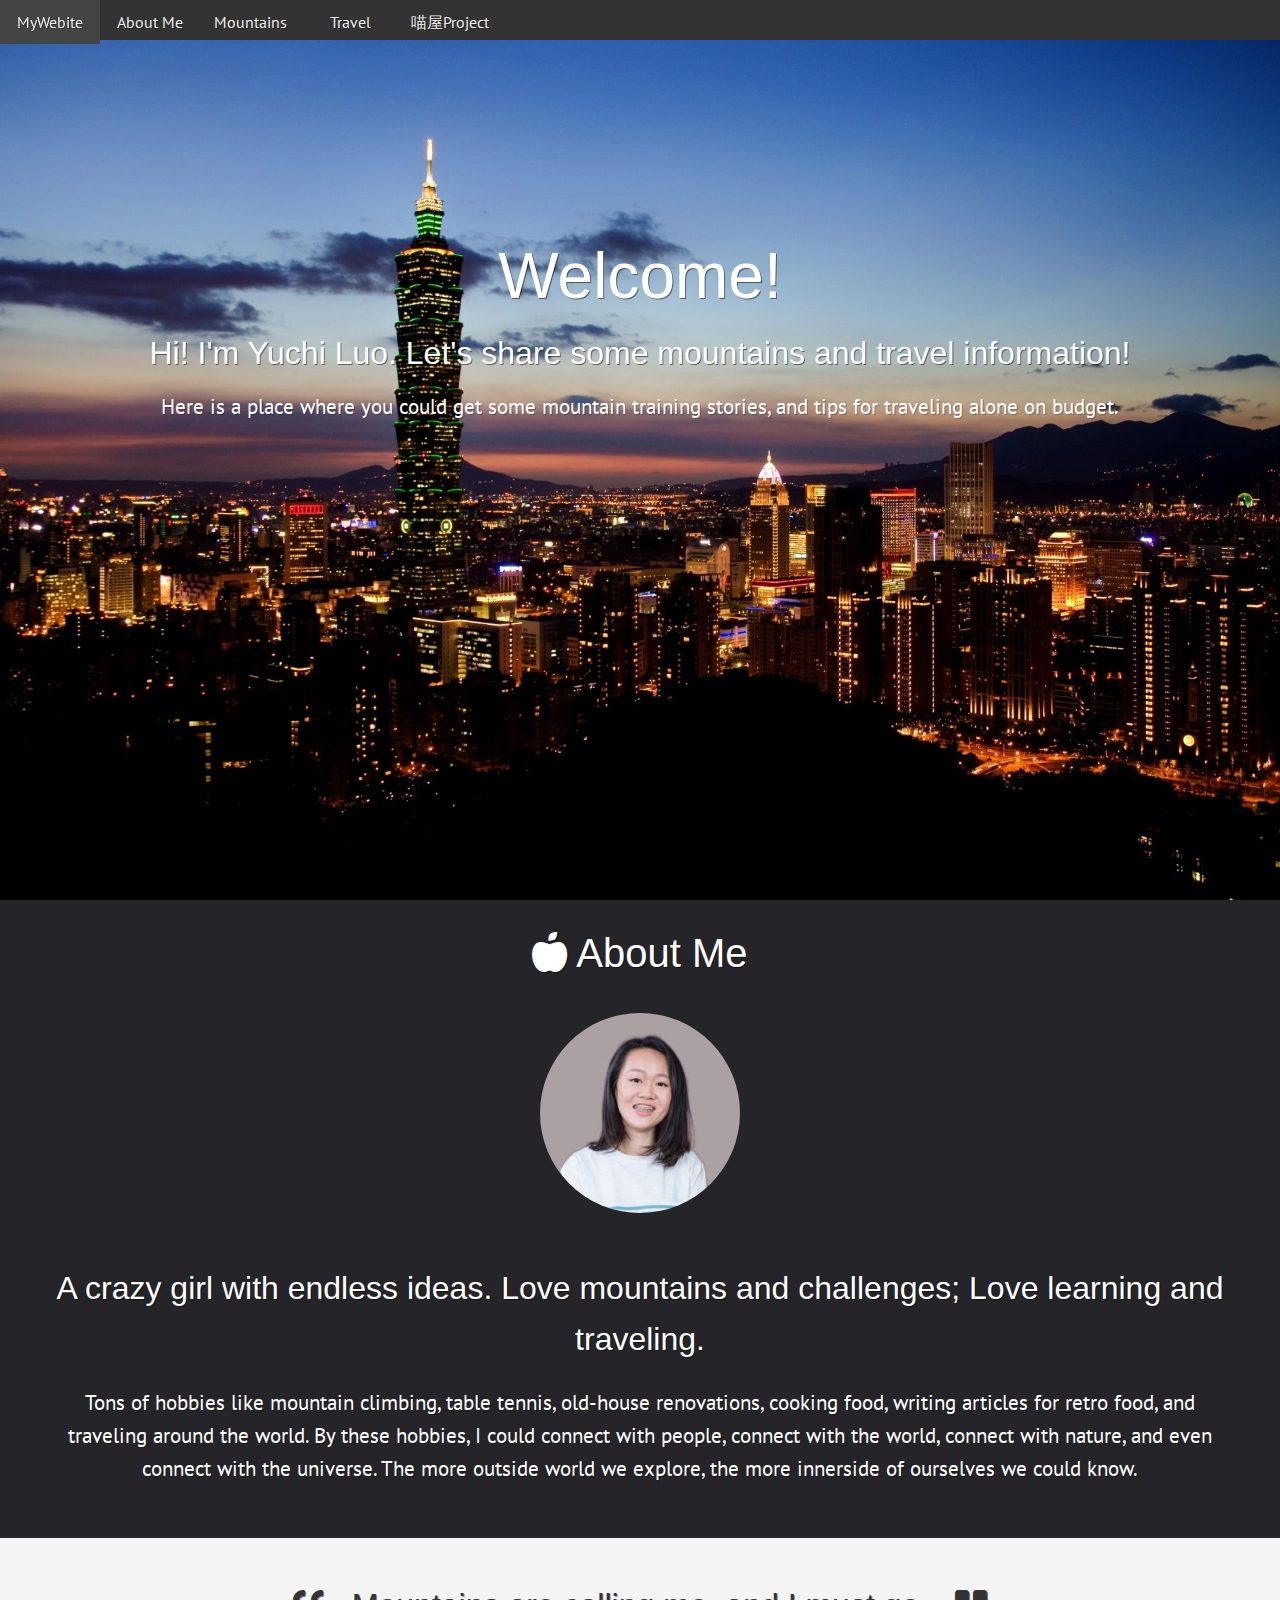
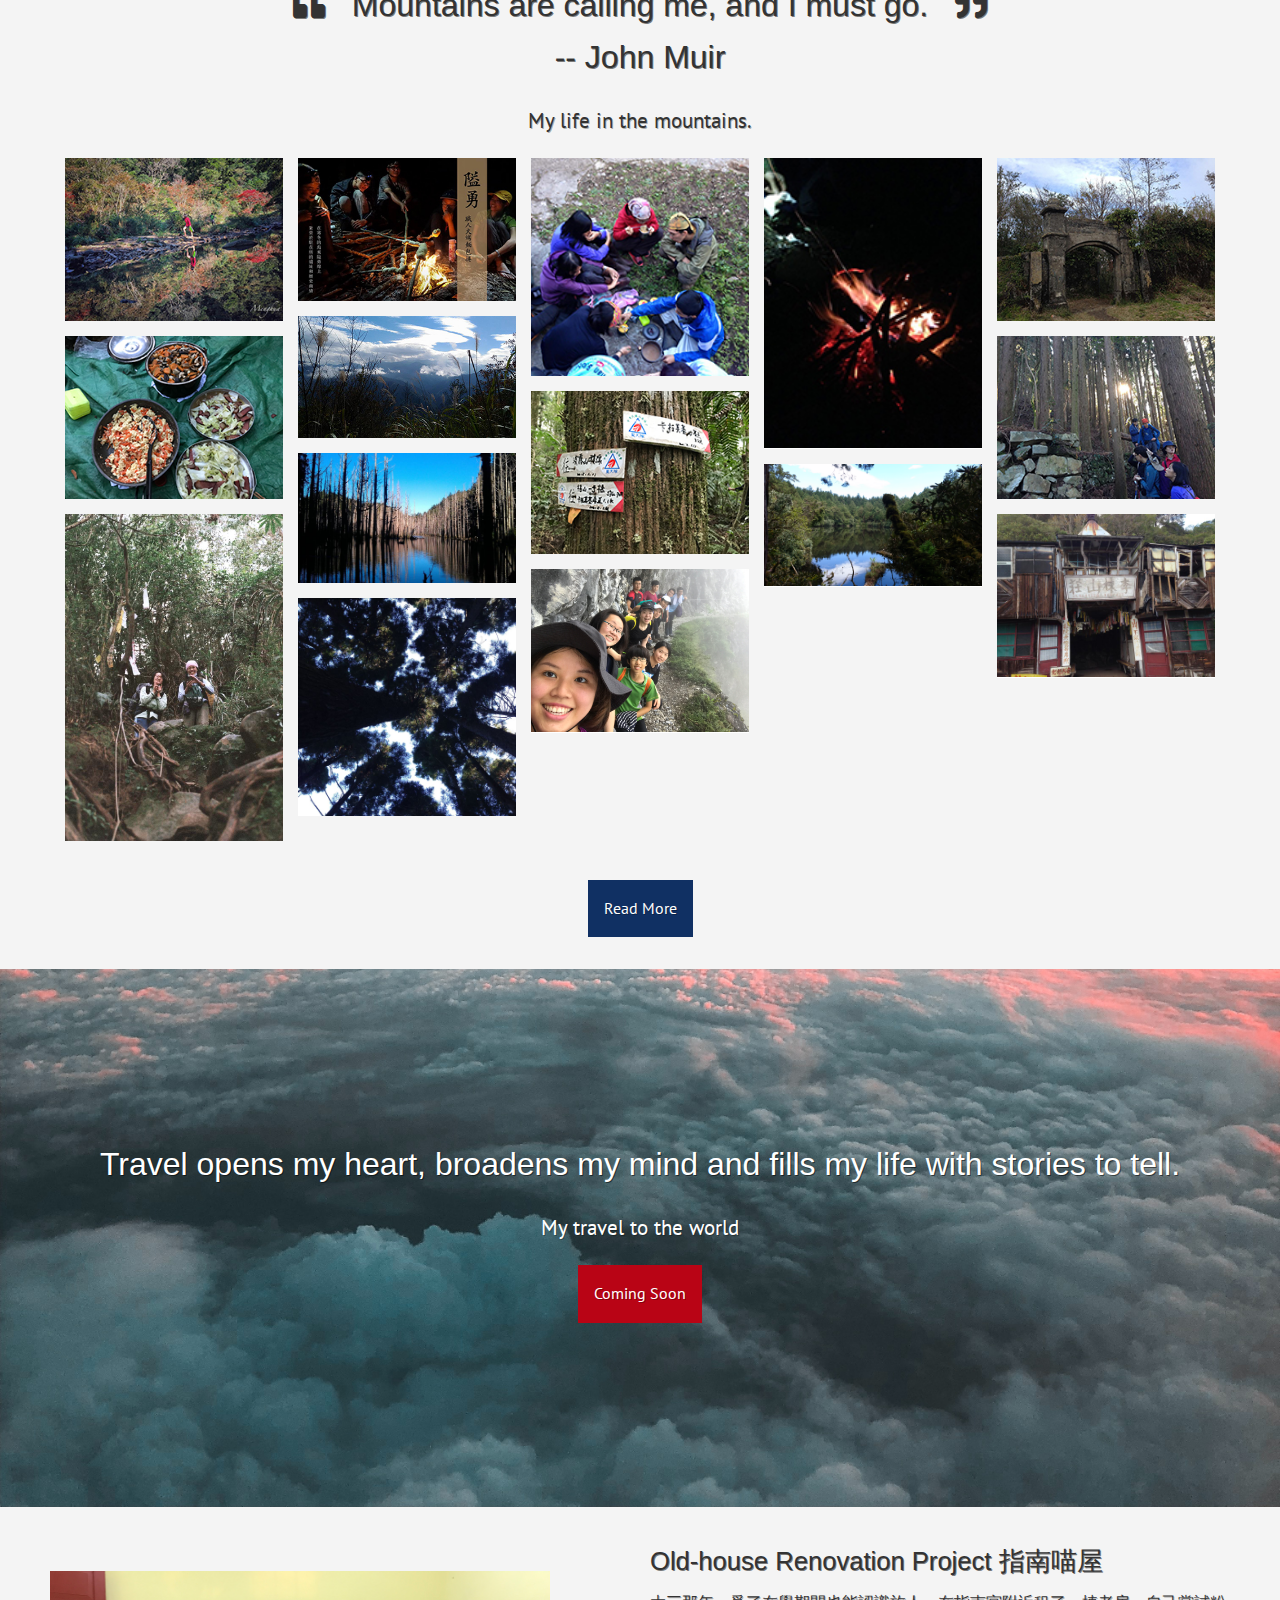
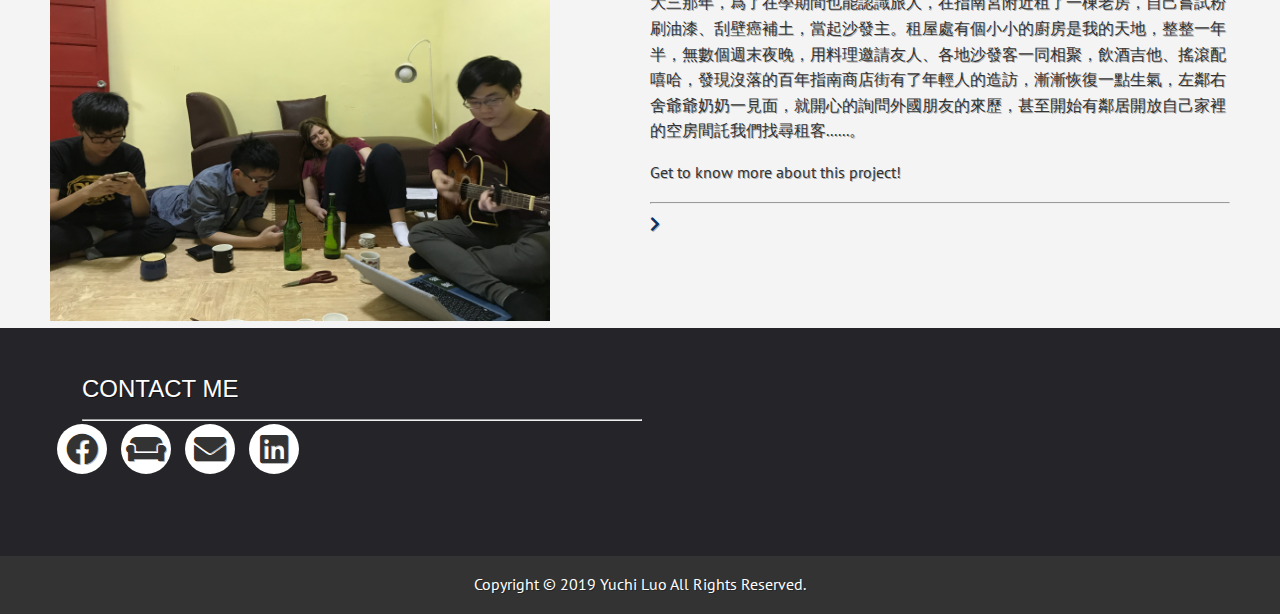
<file: index.html>
<!DOCTYPE html>
<html>
<head>
<meta charset="utf-8">
<meta name="viewport" content="width=device-width, initial-scale=1.0" /> 
<meta http-equiv="X-UA-Compatible" content="IE=edge">
<meta name="author" content="Yuchi Luo">
<!-- Primary Meta Tags -->
<title>Welcome to Yuchi's Web</title>
<meta name="title" content="Welcome to Yuchi's Web">
<meta name="description" content="Create a personal web by HTML CSS and JQuery with Responsive Web Design">

<!-- Open Graph / Facebook -->
<meta property="og:type" content="website">
<meta property="og:url" content="https://yukiluo.github.io/myweb/">
<meta property="og:title" content="Welcome to Yuchi's Web">
<meta property="og:description" content="Create a personal web by HTML CSS and JQuery with Responsive Web Design">
<meta property="og:image" content="https://yukiluo.github.io/myweb/fb.png">

<!-- Twitter -->
<meta property="twitter:card" content="summary_large_image">
<meta property="twitter:url" content="https://yukiluo.github.io/myweb/">
<meta property="twitter:title" content="Welcome to Yuchi's Web">
<meta property="twitter:description" content="Create a personal web by HTML CSS and JQuery with Responsive Web Design">
<meta property="twitter:image" content="https://yukiluo.github.io/myweb/fb.png">

<!-- favicon -->
<link rel="shortcut icon" type="image/x-icon" href="/favicon.ico">
<link rel="stylesheet" href="https://use.fontawesome.com/releases/v5.2.0/css/all.css">
<link rel="stylesheet" type="text/css" href="css/freewall.css" />
<link rel="stylesheet" href="css/style.css">
<style>
</style>

</head>
<body>
	<!-- Cover & nav -->
	<div id="cover">
		<header>
			<nav class='cf'>
  				<ul class='cf'>
  					<li class="hide-on-small">
  						<a href="#cover"> MyWebite </a>
  					</li>
    				<li>
      					<a href='#aboutme'>About Me</a>
    				</li>
				    <li>
				      <a href='#mountains'>Mountains</a>
				    </li>
				    <li>
				      <a href='#travel'>Travel</a>
				    </li>
				    <li>
				      <a href='#side-projects'>喵屋Project</a>
				    </li>
				  </ul>
				  <a href='#' id='openup'>myWeb</a>
			</nav>
		</header>
		<div class="section-main container">

			<h1>Welcome!</h1>
			<h2>Hi! I'm Yuchi Luo. Let's share some mountains and travel information!</h2>
			<p class="lead hide-on-small"> 
			Here is a place where you could get some mountain training stories, and tips for traveling alone on budget. 
			</p>

		</div>

	</div>
	
	<!-- About me Section -->
	<section id="aboutme" class="section">
		<div class="container">
			<h2 class="section-head" mt>
				<i class="fas fa-apple-alt"></i> 
				About Me
			</h2>
			<!--div class="picset"-->
			<div class="picset">
			<img id="photoimg" src='img/photo0.png'>
			</div>
			<!--/div-->
			<h3>
				A crazy girl with endless ideas. Love mountains and challenges; Love learning and traveling.  
			</h3>
			<p class="lead">
				Tons of hobbies like mountain climbing, table tennis, old-house renovations, cooking food, writing articles for retro food, and traveling around the world. By these hobbies, I could connect with people, connect with the world, connect with nature, and even connect with the universe. The more outside world we explore, the more innerside of ourselves we could know. 
			</p>
		</div>
	</section>

	
	<!-- Mountains Section -->
	<section id="mountains" class="section bg-light">
		<div class="container">
			<h3>
			<i class="fas fa-quote-left"></i>&nbsp&nbsp
			Mountains are calling me, and I must go.&nbsp&nbsp
			<i class="fas fa-quote-right"></i><br>
			-- John Muir 
			</h3>
			<p class="lead">My life in the mountains.</p>
			<div id="freewall" class="free-wall">
				<ul>
					<li class="brick">
						<img src="img/mt/rmt8.jpg" width="100%" title="哈加紅楓">
					</li>
					<li class="brick">
						<img src="img/mt/rmt1.jpg" width="100%" title="烏來隘勇線手作烤麵團">
					</li>
					<li class="brick">
						<img src="img/mt/rmt3.jpg" width="100%" title="李棟山泡麵等司機">
					</li>
					<li class="brick">
						<img src="img/mt/rmt6.jpg" width="100%" title="必備生火技能">
					</li>
					<li class="brick">
						<img src="img/mt/rmt5.jpg" width="100%" title="李棟山">
					</li>
					<li class="brick">
						<img src="img/mt/rmt4.jpg" width="100%" title="雲霧山景">
					</li>
					<li class="brick">
						<img src="img/mt/rmt11.jpg" width="100%" title="登山煮炊">
					</li>
					<li class="brick">
						<img src="img/mt/rmt9.jpg" width="100%" title="駁坎">
					</li>
					<li class="brick">
						<img src="img/mt/rmt10.jpg" width="100%" title="登山重要指標">
					</li>
					</li>
					<li class="brick">
						<img src="img/mt/mt1.jpg" width="100%" title="水漾堰塞湖">
					</li>
					<li class="brick">
						<img src="img/mt/mt6-9.JPG" width="100%" title="深不見底給給池">
					</li>
					<li class="brick">
						<img src="img/mt/mt1-1.jpg" width="100%" title="水漾大岩壁地形攀登">
					</li>
					<li class="brick">
						<img src="img/mt/mt8-8.jpg" width="100%" title="李棟古堡">
					</li>
					<li class="brick">
						<img src="img/mt/mt9.jpeg" width="100%" title="錐麓古道懸崖">
					</li>
					<li class="brick">
						<img src="img/mt/mt8-7.jpg" width="100%" title="山林抬頭">
					</li>
				</ul>
			</div>


			<!--img src="img/mountain.jpg" alt=""><br-->
			<a href="pages/mountains.html" class="btn btn-secondary mt">Read More</a>
		</div>
	</section>

	<!-- Travel Section -->
	<section id="travel" class="section">
		<div class="container">
			<h3>
				Travel opens my heart, broadens my mind and fills my life with stories to tell.
			</h3>
			<p class="lead">My travel to the world</p>
			<a href="#" class="btn btn-primary mb">Coming Soon</a>
		</div>
	</section>


	<!-- Side Projects Section -->
	<section id="side-projects" class="section bg-light">
		<div class="container">
			<div class="side-projects">
				<div class="picroll">
					<img src="img/cs0.jpg" alt="">
				</div>
				<div>
					<h2>Old-house Renovation Project 指南喵屋</h2>
					<p>大三那年，爲了在學期間也能認識旅人，在指南宮附近租了一棟老房，自己嘗試粉刷油漆、刮壁癌補土，當起沙發主。租屋處有個小小的廚房是我的天地，整整一年半，無數個週末夜晚，用料理邀請友人、各地沙發客一同相聚，飲酒吉他、搖滾配嘻哈，發現沒落的百年指南商店街有了年輕人的造訪，漸漸恢復一點生氣，左鄰右舍爺爺奶奶一見面，就開心的詢問外國朋友的來歷，甚至開始有鄰居開放自己家裡的空房間託我們找尋租客......。
					</p>
					<p>
					Get to know more about this project!
					</p>
					<hr>
					<a href="https://www.facebook.com/chihnanhouse/" target="_blank" class="text-secondary">
						<i class="fas fa-chevron-right"></i>
					</a>
				</div>
			</div>
		</div>
	</section>

	<!-- Footer -->
	<footer>
		<div class="container">
			<div class="footer-sidebars">
				<div class="footer-title">
				<h3> CONTACT ME </h3>
				<hr size="2px" align="left" width="50%">
				</div>
				
				<div class="social-icons" id="contact">
				<ul>
					<li><a href="https://facebook.com/YuchiYukiLuo" target="_blank" ><i class="fab fa-facebook fa-2x"></i></a></li>
					<!--li><a href="https://github.com/yukiluo" target="_blank" ><i class="fab fa-github fa-2x"></i></a></li-->
					<li><a href="https://www.couchsurfing.com/people/yuki-luo-1" target="_blank" ><i class="fas fa-couch fa-2x"></i></a></li>
					<li><a href="mailto:luoyuki2@gmail.com" target="_blank" ><i class="fas fa-envelope fa-2x"></i></a></li>
					<li><a href="#contact" ><i class="fab fa-linkedin fa-2x"></i></a></li>
				</ul>
				</div>	
			</div>		
		</div>

		<div class="footer-bottom text-center">
			Copyright &copy; 2019 Yuchi Luo All Rights Reserved.
		</div>
	</footer>
	<!-- gotop button-->
	<div class="gotop">
		<i class="fa fa-arrow-circle-up fa-4x"></i>
	</div>	

<!--script
src="https://code.jquery.com/jquery-3.4.1.min.js"
integrity="sha256-CSXorXvZcTkaix6Yvo6HppcZGetbYMGWSFlBw8HfCJo="
crossorigin="anonymous"></script-->
<script src="js/jquery-3.3.1.min.js"></script>
<script type="text/javascript" src="js/jquery-1.11.1.min.js"></script>
<script src="js/freewall.js"></script>
<script src="js/jquery.sliphover.min.js"></script>
<script src="js/main.js"></script>
<script>

	var wall = new freewall("#freewall");
	wall.reset({
		selector: '.brick',
		animate: true,
		cellW: 200,
		cellH: 'auto',
		onResize: function() {
		wall.fitWidth();
		}
	});
			
	wall.container.find('.brick img').load(function() {
		wall.fitWidth();
	});

	//call sliphover
	$('#freewall').sliphover();
	
</script>


</body>

</html>
</file>
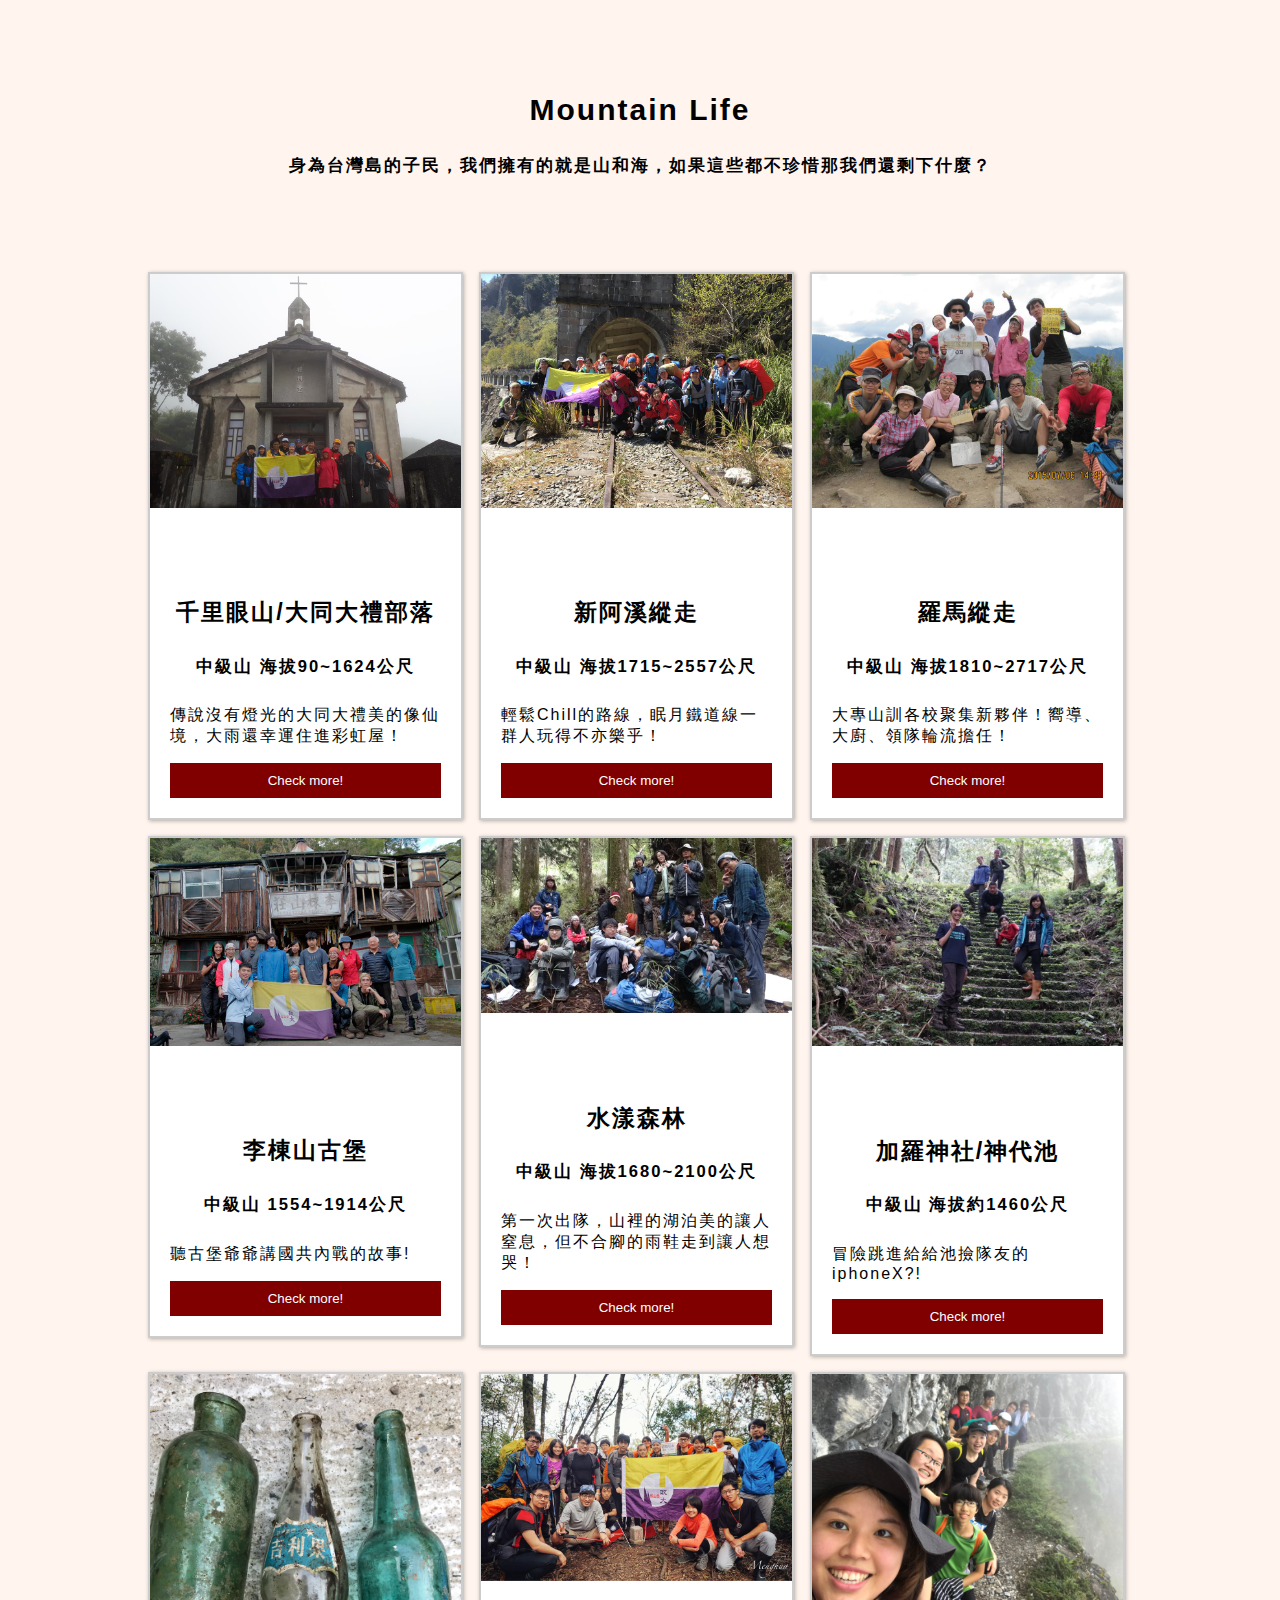
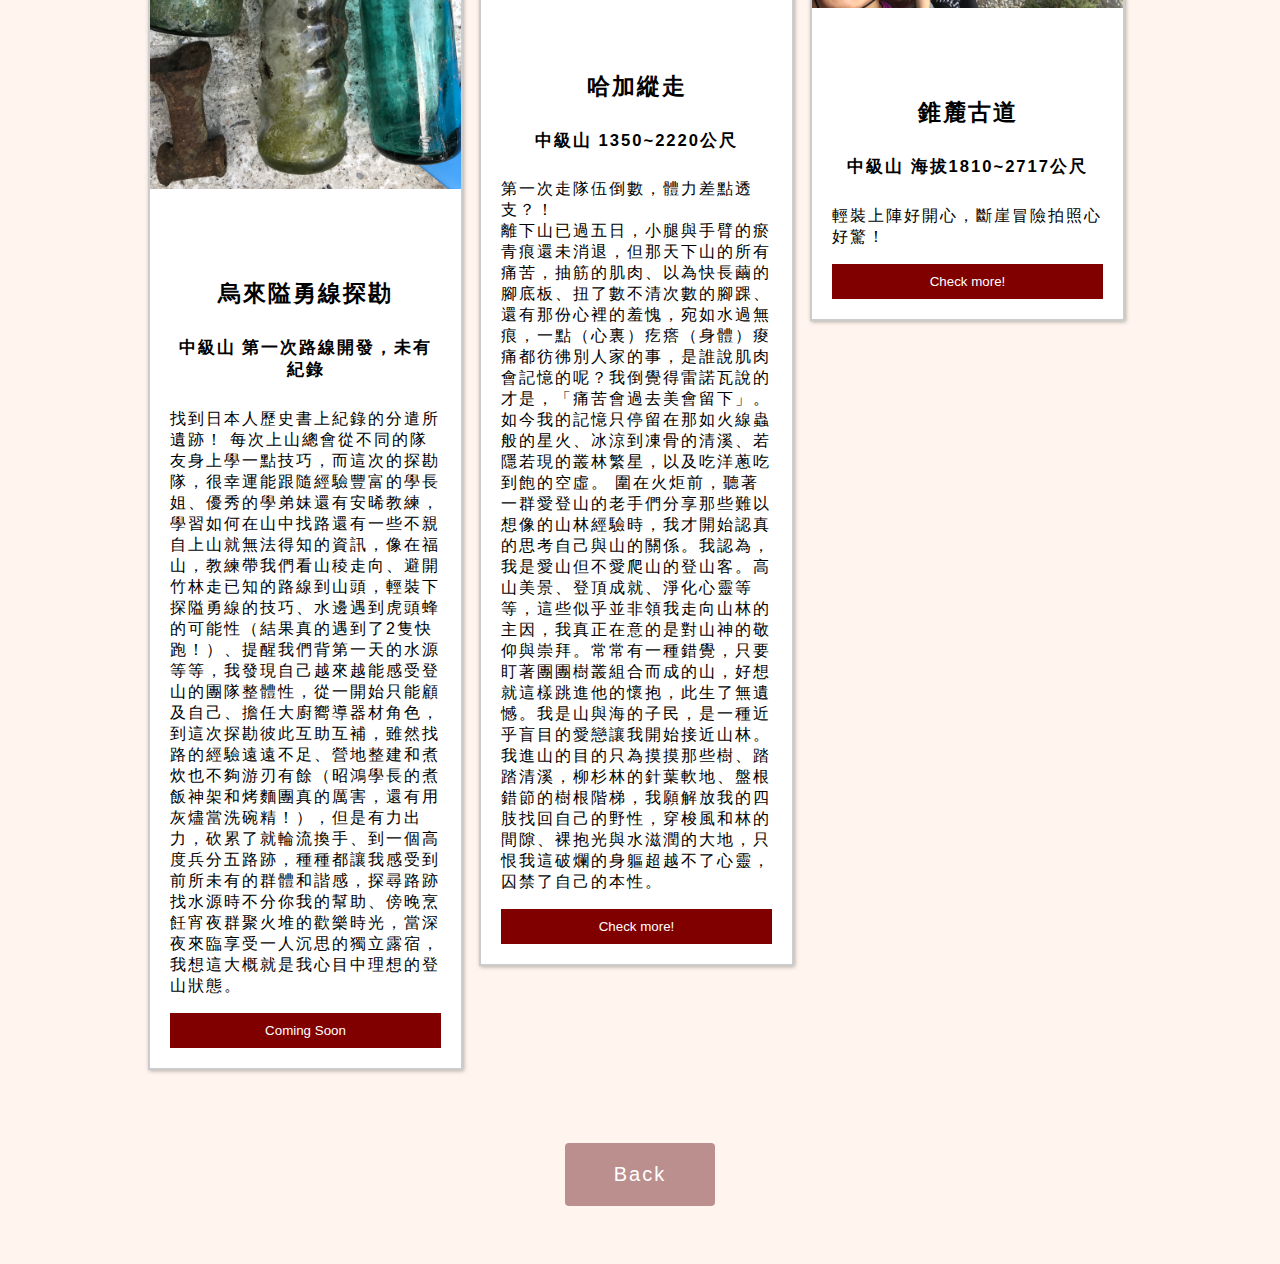
<file: pages/mountains.html>
<!DOCTYPE html>
<html>
<head>
<meta charset="utf-8">
<meta name="viewport" content="width=device-width, initial-scale=1.0" /> 
<meta http-equiv="X-UA-Compatible" content="IE=edge">
<meta name="description" content="personalpage by HTML/ CSS and JQuery">
<meta name="author" content="Yuchi Luo">
<title>mountain training</title>
<link rel="stylesheet" href="../css/mountain.css">

</head>
<body>
<div>
	<h2>Mountain Life</h2>	
	<h5 class="mountain">身為台灣島的子民，我們擁有的就是山和海，如果這些都不珍惜那我們還剩下什麼？</h5>
	<div class="row">
		<div calss="cards">
			<div class="card">
				<img src="../img/mt/mt5.jpg" alt="sample photo">
				 <div class="text">
					<h3>千里眼山/大同大禮部落</h3>
					<h5>中級山 海拔90~1624公尺</h5>
					<p>傳說沒有燈光的大同大禮美的像仙境，大雨還幸運住進彩虹屋！</p>
					<button><a class="gocheck" href="https://hiking.biji.co/index.php?q=trail&act=detail&id=726" target="on_target">Check more!</a>
					</button>
				  </div>
			</div>
			<div class="card">
				<img src="../img/mt/mt2.jpg" alt="sample photo">
				 <div class="text">
					<h3>新阿溪縱走</h3>
					<h5>中級山 海拔1715~2557公尺</h5>
					<p>輕鬆Chill的路線，眠月鐵道線一群人玩得不亦樂乎！</p>
					<button><a class="gocheck" href="https://hiking.biji.co/index.php?q=trail&act=detail&id=927" target="on_target">Check more!</a>
					</button>
				</div>
			</div>
			<div class="card">
				<img src="../img/mt/mt3.jpg" alt="sample photo">
				 <div class="text">
					<h3>羅馬縱走</h3>
					<h5>中級山 海拔1810~2717公尺</h5>
					<p>大專山訓各校聚集新夥伴！嚮導、大廚、領隊輪流擔任！</p>
					<button><a class="gocheck" href="https://hiking.biji.co/index.php?q=trail&act=detail&id=497" target="on_target">Check more!</a>
					</button>
				 </div>
			</div>
			<div class="card">
				<img src="../img/mt/mt8-14.jpg" alt="sample photo">
				 <div class="text">
					<h3>李棟山古堡</h3>
					<h5>中級山 1554~1914公尺</h5>
					<p>聽古堡爺爺講國共內戰的故事!
					</p>
					<button><a class="gocheck" href="https://hiking.biji.co/index.php?q=trail&act=detail&id=444" target="on_target">Check more!</a>
					</button>
				  </div>
			</div>
			<div class="card">
				<img src="../img/mt/mt1-3.jpg" alt="sample photo">
				  <div class="text">
					<h3>水漾森林</h3>
					<h5>中級山 海拔1680~2100公尺</h5>
					<p>第一次出隊，山裡的湖泊美的讓人窒息，但不合腳的雨鞋走到讓人想哭！
					</p>
					<button><a class="gocheck" href="https://hiking.biji.co/index.php?q=trail&act=detail&id=674" target="on_target">Check more!</a>
					</button>
				  </div>
			</div>
			<div class="card">
				<img src="../img/mt/mt6-4.JPG" alt="sample photo">
				  <div class="text">
					<h3>加羅神社/神代池</h3>
					<h5>中級山 海拔約1460公尺</h5>
					<p>冒險跳進給給池撿隊友的iphoneX?!
					</p>
					<button><a class="gocheck" href="http://kentawong.pixnet.net/blog/post/254211449-%5B%E7%99%BB%E5%B1%B1%E5%81%A5%E8%A1%8C%5D-%E5%9B%9B%E7%A5%9E%E6%B9%AF%EF%BC%9A%E5%B0%8B%E8%A8%AA%E8%88%8A%E5%A4%AA%E5%B9%B3%E5%B1%B1%E5%8D%80%E7%9A%84%E7%9C%BE%E7%A5%9E%E4%B9%8B" target="on_target">Check more!</a>
					</button>
				  </div>
			</div>
			<div class="card">
				<img src="../img/mt/mt7-8.JPG" alt="sample photo">
				 <div class="text">
					<h3>烏來隘勇線探勘</h3>
					<h5>中級山 第一次路線開發，未有紀錄</h5>
					<p>找到日本人歷史書上紀錄的分遣所遺跡！

					每次上山總會從不同的隊友身上學一點技巧，而這次的探勘隊，很幸運能跟隨經驗豐富的學長姐、優秀的學弟妹還有安晞教練，學習如何在山中找路還有一些不親自上山就無法得知的資訊，像在福山，教練帶我們看山稜走向、避開竹林走已知的路線到山頭，輕裝下探隘勇線的技巧、水邊遇到虎頭蜂的可能性（結果真的遇到了2隻快跑！）、提醒我們背第一天的水源等等，我發現自己越來越能感受登山的團隊整體性，從一開始只能顧及自己、擔任大廚嚮導器材角色，到這次探勘彼此互助互補，雖然找路的經驗遠遠不足、營地整建和煮炊也不夠游刃有餘（昭鴻學長的煮飯神架和烤麵團真的厲害，還有用灰燼當洗碗精！），但是有力出力，砍累了就輪流換手、到一個高度兵分五路跡，種種都讓我感受到前所未有的群體和諧感，探尋路跡找水源時不分你我的幫助、傍晚烹飪宵夜群聚火堆的歡樂時光，當深夜來臨享受一人沉思的獨立露宿，我想這大概就是我心目中理想的登山狀態。</p>
					<button><a class="gocheck" href="https://hiking.biji.co/index.php?q=trail&act=detail&id=726" target="on_target">Coming Soon</a>
					</button>
				  </div>
			</div>
			<div class="card">
				<img src="../img/mt/mt4.jpg" alt="sample photo">
				 <div class="text">
					<h3>哈加縱走</h3>
					<h5>中級山 1350~2220公尺</h5>
					<p>第一次走隊伍倒數，體力差點透支？！<br>
					
					離下山已過五日，小腿與手臂的瘀青痕還未消退，但那天下山的所有痛苦，抽筋的肌肉、以為快長繭的腳底板、扭了數不清次數的腳踝、還有那份心裡的羞愧，宛如水過無痕，一點（心裏）疙瘩（身體）痠痛都彷彿別人家的事，是誰說肌肉會記憶的呢？我倒覺得雷諾瓦說的才是，「痛苦會過去美會留下」。如今我的記憶只停留在那如火線蟲般的星火、冰涼到凍骨的清溪、若隱若現的叢林繁星，以及吃洋蔥吃到飽的空虛。

					圍在火炬前，聽著一群愛登山的老手們分享那些難以想像的山林經驗時，我才開始認真的思考自己與山的關係。我認為，我是愛山但不愛爬山的登山客。高山美景、登頂成就、淨化心靈等等，這些似乎並非領我走向山林的主因，我真正在意的是對山神的敬仰與崇拜。常常有一種錯覺，只要盯著團團樹叢組合而成的山，好想就這樣跳進他的懷抱，此生了無遺憾。我是山與海的子民，是一種近乎盲目的愛戀讓我開始接近山林。我進山的目的只為摸摸那些樹、踏踏清溪，柳杉林的針葉軟地、盤根錯節的樹根階梯，我願解放我的四肢找回自己的野性，穿梭風和林的間隙、裸抱光與水滋潤的大地，只恨我這破爛的身軀超越不了心靈，囚禁了自己的本性。 
					</p>
					<button><a class="gocheck" href="https://hiking.biji.co/index.php?q=trail&act=detail&id=712" target="on_target">Check more!</a>
					</button>
				 </div>
			</div>
			<div class="card">
				<img src="../img/mt/mt9.jpeg" alt="sample photo">
				 <div class="text">
					<h3>錐麓古道</h3>
					<h5>中級山 海拔1810~2717公尺</h5>
					<p>輕裝上陣好開心，斷崖冒險拍照心好驚！</p>
					<button><a class="gocheck" href="https://hiking.biji.co/index.php?q=trail&act=detail&id=9" target="on_target">Check more!</a>
					</button>
				 </div>
			</div>

		</div>

		<div><a class="back-button" href="../index.html"><span>Back</span></a></div>
	</div>
</div>		
</body>

</html>
</file>
<file: css/style.css>
@import url('https://fonts.googleapis.com/css?family=PT+Sans&display=swap');

/* CSS Variables*/
:root{
  --primary-color: #b90415;
  --primary-color-hover: #d3071b;
  --secondary-color: #103063;
  --secondary-color-hover: #143f85;
  --light-color: #f4f4f4; 
}


body {
  font-family: 'PT Sans', sans-serif;
  background-color: #252529;
  margin: 0;
  color: #fff;
  line-height: 1.6;
}

/* inner container */

  .free-wall {
    margin: 15px;
  }
  .brick {
    width: 221.2px;
  }
  .brick img {
    margin: 0px;
    padding: 0px;
    display: block;
  }

/* .inner container 
#inner-container { 
  width: 900px; 
  margin: 0 auto;
}

#inner-container li { 
  display: inline-block; 
  list-style-type: none;
}

#inner-container li img { 
  height: 200px; 
  margin: 5px; 
  border: 3px solid #fff;

}
*/

@media screen and (max-width: 985px){
  #inner-container li img{
    height: auto;
    max-width: 100%;
  }
}


#photoimg {
  border-radius: 50%;
  margin-top: 2.5rem;
  margin-bottom: 2rem;
  height:200px;
  width: 200px;

}

a{
  text-decoration: none;
  color: #ccc;
}

/* Section */
.section{
  padding: 2rem 0;
}

.section-head{
  font-size: 2.5rem;
  margin: 0;
}

.section h3{
  font-size: 2rem;
}

section#travel{
  background: url(../img/travel.jpg) no-repeat 
  bottom/cover;
  padding: 10rem 0;
}

.side-projects{
  display: grid;
  grid-gap: 20px;
  grid-template-columns: repeat(2, 1fr);
  text-align: left; 
}

.side-projects img{
  width: 500px;
  height: 350px;
  position: relative;
  bottom: -2rem;

}

@media screen and (max-width: 580px){

  .side-projects img{
    width: 100%;
  }
}

/* words CSS animation */

h1{
  -webkit-animation-duration: 1s;
  -moz-animation-duration: 1s;
  -webkit-animation-name: slidein;
  -moz-animation-name: slidein;
}

h2{
  -webkit-animation-duration: 1.5s;
  -moz-animation-duration: 1.5s;
  -webkit-animation-name: slidein;
  -moz-animation-name: slidein;
}

p{
  -webkit-animation-duration: 1.7s;
  -moz-animation-duration: 1.7s;
  -webkit-animation-name: slidein;
  -moz-animation-name: slidein;
}


@keyframes slidein {
  from {
    padding-right: 100%;
    width: 300%;
  }

  to {
    padding-right: 0%;
    width: 100%;
  }
}

@-moz-keyframes slidein {
  from {
    padding-right: 100%;
    width: 300%;
  }

  to {
    padding-right: 0%;
    width: 100%;
  }
}

/* gottop button*/
.gotop{
  position: fixed;
  bottom: 10vh;
  right: 5vh;
  cursor: pointer;
}


/* Cover */
#cover{
  margin:0;
  padding:0;
  background: url('../img/cover.jpg') no-repeat 
  center/cover;
  width: 100%;
  height: 100vh;
  position: relative;
  overflow-y: hidden; 
}

#cover .container{
  margin-top: 25vh;
}

#cover h1{
  font-size: 4rem;
  margin-bottom: 0;
}

#cover h2{
  font-size: 2rem;

}

#mountains .container img{
  width: 100%;        
}

/* Footer */

.footer-sidebars{
  display: grid;
  grid-gap: 20px;
  /*grid-template-columns: repeat(3, 1fr); */
  padding: 2rem;
  text-align: left;

}

.footer-title {
  font-size: 1.2rem ;
  padding-bottom: 0.5rem;
  margin-bottom: 1rem;
}


.social-icons ul{
  list-style: none;

}


.social-icons ul li {
  display: inline-block;
  position: relative;
  left: -50px;
  top: -50px;


}

.social-icons ul li a i{
  width: 50px;
  height: 50px;
  background: #fff;
  color: #333;
  text-align: center;
  line-height: 50px;
  margin: 0 5px;
  border-radius: 50%;

}

.social-icons ul li a i:hover{
  background: #333;
  color: #fff;

}


.footer-bottom{
  background: #333;
  padding: 1rem;
}


/* Utility Classes*/
.container{
  max-width: 1180px; 
  text-align: center;
  margin: 0 auto;
  padding: 0 3rem;
}

.lead{
  font-size: 1.3rem;
}


.text-center{
  text-align: center;
}

/* Button */
.btn{
  padding: 1rem;
  color: #fff;
  display: inline-block;
}

.btn-primary{
  background: var(--primary-color);
}

.btn-primary:hover{
  background: var(--primary-color-hover);
}

.btn-secondary{
  background: var(--secondary-color);
}

.btn-secondary:hover{
  background: var(--secondary-color-hover);
}

/* Text colors */

.text-primary{
  color: var(--primary-color);
}

.text-secondary{
  color: var(--secondary-color);
}

.text-light{
  color: var(--light-color);
}

.bg-light{
  background: var(--light-color);
  color: #333;
}

.mb{
  margin-bottom: 1.5rem;
}

.mt{
  margin-top: 1.5rem;
}

/* Navigation */
nav {
  height: 40px;
  width: 100%;
  background-color: #333;
  color: #eee;
  position: fixed;
}
nav ul {
  padding: 0;
  margin: 0;
}
nav li {
  display: inline;
  float: left;
}
nav a {
  display: inline-block;
  width: 100px;
  text-align: center;
  text-decoration: none;
  padding: 10px 0;
  color: #eee;
  text-decoration: none;
}
nav li:hover {
  background-color: #444;
}
nav a#openup {
  display: none;
}

@media screen and (max-width: 580px) {

  .hide-on-small{
    display: none;
  }

  #cover{
    height: 50vh;
  }

  #cover .container{
    margin-top: 10vh;
  }

  #cover h1{
    font-size: 3rem;
  }

  #cover h2{
    font-size: 1.5rem;
  }

  nav {
    height: auto;
    border-bottom: 0;
  }
  nav ul {
    display: none;
    height: auto;
  }
  nav li {
    width: 100%;
    float: left;
    position: relative;
  }
  nav a {
    text-align: left;
    width: 100%;
    text-indent: 25px;
    background: #333;
    border-bottom: 1px solid #555;
  }
  nav a:hover {
    background: #444;
  }
  nav a#openup:after {
    content: "|||";
    transform: rotate(-90deg);
    -ms-transform: rotate(-90deg);
    /* IE 9 */
    -webkit-transform: rotate(-90deg);
    /* Safari and Chrome */
    width: 30px;
    height: 30px;
    display: inline-block;
    position: absolute;
    right: 5px;
    top: 20px;
  }
  nav a#openup {
    display: block;
    background-color: #333;
    width: 100%;
    position: relative;
  }
}
.cf:before, .cf:after {
  content: "";
  display: table;
}

.cf:after {
  clear: both;
}

.cf {
  zoom: 1;
}


@media screen and (max-width: 780px) {
  
  .side-projects{
      grid-template-columns: 1fr;
  }
  

}

@media screen and (max-height: 580px){
    
    #cover p.lead{
      display: none;
    }


}
</file>
<file: css/mountain.css>
* {
    box-sizing: border-box;
}

body{
    font-family: 'Noto Sans TC', sans-serif;
    color: black;
    font-size: 20px;
    letter-spacing: 2px;
    text-align: center;
    background-color: seashell;
}

div{
	display: inline-block; 
	width:100%;
	text-align: center; 
	margin-top: 60px;
}

.row {
    width: 1000px;
    margin: auto;
}

.cards {
	display: flex;
    flex-direction: column;
    flex-wrap: wrap;
    max-height: 2000px;
    align-content: flex-start;
    justify-content: space-around;
}

.card {
	float: left;
    background-color: white;
    width: 315px;
    margin: 8px;
    border: 2px solid #ccc;
    box-shadow: 1px 1px 4px 0px  rgba(0,0,0,0.3);
}

.card img {
    max-width: 100%;
}

.card .text {
    padding: 0 20px 20px;
}

.card .text > p {
    text-align: left;
    font-size: 16px;
}

.gocheck {
    text-decoration: none;
    color: white;
}

.gocheck:hover {
    color: yellow;
}

.card .text > button {
    background: maroon;
    border: 0;
    padding: 10px;
    width: 100%;
}

@media (max-width: 1000px) {
    .row {
        width: 700px;
        height: 3000px;
        margin: auto;
    }
    .cards {
        display: flex;
        flex-direction: column;
        flex-wrap: wrap;
        max-height: 2850px;
        align-content: flex-start;
        justify-content: space-around;

    }
    .card {
    	float: left;
        margin: 20px;
    }
    .back-button {
        position: absolute;
        top: 3000px;
        right: 40%;
        clear: both;
    }
}

@media (max-width: 820px) {
    .row {
        width: 700px;
        height: 3000px;
        margin: auto;
    }
    .cards {
        display: flex;
        flex-direction: column;
        flex-wrap: wrap;
        max-height: 2850px;
        align-content: flex-start;
        justify-content: space-around;
    }
    .card {
    	float: left;
        margin: 17px;
    }
    .back-button {
        position: absolute;
        top: 3000px;
        right: 38%;
        clear: both;
    }
}

@media (max-width: 740px) {
    .row {
        width: 680px;
        height: 3000px;
        margin: auto;
    }
    .cards {
        display: flex;
        flex-direction: column;
        flex-wrap: wrap;
        max-height: 2850px;
        align-content: flex-start;
        justify-content: space-around;
    }
    .card {
    	float: left;
        margin: 13px;
    }
    .back-button {
        position: absolute;
        top: 3000px;
        right: 36%;
        clear: both;
    }
}

@media (max-width: 700px) {
    .mountain {
        margin: 0 40px 0 40px;
    }
    .row {
        width: 350px;
        height: 5250px;
        margin: auto;
    }
    .cards {
        display: flex;
        flex-direction: column;
        flex-wrap: wrap;
        max-height: 5300px;
        align-content: flex-start;
        justify-content: space-around;
    }
    .back-button {
        position: absolute;
        top: 5250px;
        clear: both;
    }
}


.back-button {
    display: inline-block;
    border-radius: 4px;
    background-color: rosybrown;
    border: none;
    color: white;
    text-decoration: none;
    text-align: center;
    font-size: 20px;
    padding: 20px;
    width: 150px;
    transition: all 0.5s;
    cursor: pointer;
    margin: 0 0 50px 0;
    clear: both;
}

.back-button span {
    cursor: pointer;
    display: inline-block;
    position: relative;
    transition: 0.5s;
}

.back-button span:after {
    content: '\2190';
    position: absolute;
    opacity: 0;
    top: 0;
    left: -80px;
    transition: 0.5s;
}

.back-button:hover span {
    padding-left: 25px;
}

.back-button:hover span:after {
    opacity: 1;
    right: 0;
}
</file>
<file: css/freewall.css>
/* http://meyerweb.com/eric/tools/css/reset/ 
   v2.0 | 20110126
   License: none (public domain)
*/


/*
@import url(http://fonts.googleapis.com/css?family=Happy+Monkey);
*/
html, body, div, span, applet, object, blockquote, pre,
a, abbr, acronym, address, big, cite, code,
del, dfn, em, img, ins, kbd, q, s, samp,
small, strike, strong, sub, sup, tt, var,
b, u, i, center,
dl, dt, dd, ol, ul, li,
fieldset, form, label, legend,
table, caption, tbody, tfoot, thead, tr, th, td,
article, aside, canvas, details, embed, 
figure, figcaption, footer, header, hgroup, 
menu, nav, output, ruby, section, summary,
time, mark, audio, video {
	margin: 0;
	padding: 0;
	border: 0;
	font-size: 1em;
	vertical-align: baseline;
}
/* HTML5 display-role reset for older browsers */
article, aside, details, figcaption, figure, 
footer, header, hgroup, menu, nav, section {
	display: block;
}
body {
	background: rgba(231, 231, 231, 0.43);
	line-height: 1.125em;
	color: white;
	max-width: 1920px;
	margin: 0 auto;
	position: relative;
	font-family:  Helvetica, Arial, Tahoma;
	text-shadow: 1px 1px 0 rgba(0,0,0,0.3);
}
ol, ul {
	padding: 0 10px;
	margin: 0 10px;
	line-height: 1.5em;
}
h1, h2, h3, h4, h5, h6 {
	text-shadow: 1px 1px 0 rgba(0,0,0,0.5);
	font-family:Georgia, Helvetica, Tahoma;
	margin: 10px 0;
	font-weight: normal;
}
h1 {
	font-size: 1.875em;
}
h2 {
	font-size: 1.6em;
	line-height: 1em;
}
h3 {
	font-size: 1.25em;
}
h4 {
	font-size: 1.125em;
}
h5 {
	font-size: 1em;
}
h6 {
	font-size: 0.875em;
}
a {
	text-decoration: none;
	color: white;
}
a:hover {
	color: white;
	opacity: 0.9;
}
a:visited {
	color: white;
}
h2 {
	cursor: pointer;
}
code, pre {
	font-family: Monaco, Menlo, Consolas;
	font-size: 1em;
	color: #FFFFDE;
	padding: 0 3px 2px;
}

table {
	border-collapse: collapse;
	border-spacing: 0;
}

.header {
	padding: 14px 0;
	background-color: rgb(19, 17, 17);
	background-color: #006a3f;
	background-image:	
					radial-gradient(rgba(0,0,0,0.1) 15%, transparent 16%), 
					radial-gradient(rgba(0,0,0,0.1) 15%, transparent 16%), 
					radial-gradient(rgba(255, 255, 255, 0.1) 15%, transparent 20%), 
					radial-gradient(rgba(255, 255, 255, 0.1) 15%, transparent 20%);
	background-image:	
					-webkit-radial-gradient(rgba(0,0,0,0.1) 15%, transparent 16%), 
					-webkit-radial-gradient(rgba(0,0,0,0.1) 15%, transparent 16%), 
					-webkit-radial-gradient(rgba(255, 255, 255, 0.1) 15%, transparent 20%), 
					-webkit-radial-gradient(rgba(255, 255, 255, 0.1) 15%, transparent 20%);
    background-position: 0 0px, 4px 4px, 0 1px, 4px 5px;
    background-size: 8px 8px;
	border-bottom: 1px solid rgb(41, 41, 41);
}

.header div.float-left {
	padding-left: 2%;
}



.header .target {
	margin-left: 5px;
	margin-bottom: 20px;
}

.header .reponsive-block {
	list-style: none;
	margin: 0px;
	padding: 50px 2% 0 0;
}

.header .reponsive-block li {
	display: inline-block;
	float:left;
}

.header .reponsive-block a {
	display: inline-block;
	margin: 0 5px;
	cursor: pointer;
	background: url(../i/reponsive.png) no-repeat;
}	

.header .reponsive-block a.desktop {
	background-position: 3px 0;
	width: 34px; height: 26px;
}	

.header .reponsive-block a.tablet-landscape {
	background-position: -49px 0;
	width: 22px;
	height: 22px;
}	

.header .reponsive-block a.tablet-portrait {
	background-position: -90px 0;
	width: 18px;
	height: 24px;
}	

.header .reponsive-block a.iphone-landscape {
	background-position: -129px 0;
	width: 20px;
	height: 20px;
}	

.header .reponsive-block a.iphone-portrait {
	background-position: -166px 0;
	width: 16px;
	height: 26px;
}	

.header .reponsive-block a.desktop:hover,
.header .reponsive-block a.desktop.active {
	background-position: 3px -34px;
}	

.header .reponsive-block a.tablet-landscape:hover,
.header .reponsive-block a.tablet-landscape.active {
	background-position: -49px -34px;
}	

.header .reponsive-block a.tablet-portrait:hover,
.header .reponsive-block a.tablet-portrait.active {
	background-position: -91px -33px;
}	

.header .reponsive-block a.iphone-landscape:hover,
.header .reponsive-block a.iphone-landscape.active {
	background-position: -128px -33px;
}	

.header .reponsive-block a.iphone-portrait:hover,
.header .reponsive-block a.iphone-portrait.active {
	background-position: -166px -33px;
}	
.free-wall {
	margin: auto;
}

.free-wall-logo {
	margin: auto;
	height: 420px;
}
.size2-2 {
	width: 80px;
	height: 80px;
}

.size11 {
	height: 160px;
	width: 160px;
}

.size12 {
	width: 160px;
	height: 320px;
}

.size21 {
	width: 320px;
	height: 160px;
}

.size22 {
	height: 320px;
	width: 320px;
}

.size13 {
	width: 160px;
	height: 480px;
}

.size31 {
	width: 480px;
	height: 160px;
}

.size23 {
	width: 320px;
	height: 480px;
}

.size24 {
	width: 320px;
	height: 640px;
}

.size32 {
	width: 480px;
	height: 320px;
}

.size33 {
	width: 480px;
	height: 480px;
}

.size34 {
	width: 480px;
	height: 640px;
}

.size43 {
	width: 640px;
	height: 480px;
}

.size35 {
	width: 480px;
	height: 800px;
}

.size53 {
	width: 800px;
	height: 480px;
}

.size36 {
	width: 480px;
	height: 960px;
}

.donate form {
	height: 100%;
	width: 100%;
	background: rgb(44, 62, 80);
}

.donate form .paypal {
	display: block;
	margin: auto;
	padding: 20px 0px 0px 0px;
	outline: 0;
}

.img-demo {
	vertical-align: bottom;
	list-style: none;
	margin:0;
	padding: 0;
}

.img-demo li {
	float: left;
	width: 25%;
	text-align: center;
}	

.img-demo li img {
	border: 2px solid white;
	width: 98px;
	height: 98px;
}

.float-left {
	float: left;
}

.float-right {
	float: right;
}

.clearfix:before,
.clearfix:after {
    content: "";
    display: table;
}

.clearfix:after {
    clear: both;
}

.clearfix {
    zoom: 1; /* For IE 6/7 (trigger hasLayout) */
}

.rest-left {
	margin-left: 244px;
}

.desc h1,
.desc h2,
.desc h3,
.desc h4,
.desc h5,
.desc h6 {
	font-weight: bold;
}

.desc h2 {
	border-bottom: 1px solid rgba(0,0,0,0.1);
	margin-top: 0px;
	margin-bottom: 0px;
	padding-bottom: 50px;
}

.desc h2 span {
	float: left;
	display: block;
	line-height: 50px;
}

.brick {
	background-color: white;
	float: left;
	cursor: default;
	overflow: hidden;
	background-repeat: no-repeat;
	background-size: cover;
	background-position: center;
}

.brick .cover {
	overflow: hidden;
	margin: 20px;
}

.brick .read-more {
	position: absolute;
	display: none;
	bottom: 0px;
	left: 0px;
	right: 0px;
	padding: 12px;
	background: rgb(0, 0, 0);
	background: rgba(0, 0, 0, 0.45);
}

.brick:hover .read-more {
	display: block;
	cursor: pointer;
}

.brick .desc {
	display: none;
}

.full-width .float-left {
	display: none;
}

.full-width .desc {
	display: block;
}

.full-width.brick {
	box-shadow: none;
	overflow: visible;
	border: none !important;
	background: none !important;
}

.full-width.brick .cover { 
	margin: 0px 20px;
	color: #333;
}

.full-width.brick .cover * {
	text-shadow: none;
}

.full-width.brick .cover code {
	color: #666;
}

.open .float-left {
	display: none;
}

.open .desc {
	display: block;
}

.example {
	width: 0px;
	height: 0px;
	overflow: visible !important; /* for ie7 */
}

.example-draggable {
	cursor: move;
}

.example-draggable * {
	cursor: move;
}

.example-draggable a {
	cursor: pointer;
}

.cell {
	background-position: center center;
	background-repeat: no-repeat;
	background-size: cover;
	position: absolute;
	background-color: #222;
}

[class*="-share"] {
	cursor: pointer;
	margin: 20px 0;
	line-height: 30px;
	padding-left: 30px;
}

.facebook-share {
	background: url(../i/fb.png) no-repeat left center;
}

.twitter-share {
	background: url(../i/tw.png) no-repeat left center;
}

.google-share {
	background: url(../i/gp.png) no-repeat left center;
}

.download-icon {
	background: url(../i/download.png) no-repeat left center;
	display: block;
	margin: 0 0 10px 0;
	line-height: 30px;
	padding-left: 30px;
}

.js-icon {
	background: url(../i/js.png) no-repeat left center;
	display: block;
	line-height: 30px;
	padding-left: 30px;
}

.fork {
	float: right;
	width: 100%;
	height: 100%;
	display: block;
	background: url(../i/forkme.png) no-repeat top right;
}

.back-button {
	position: fixed;
	z-index: 9999;
	padding: 1%;
	bottom: 2%;
	right: 2%;
	display: none;
	background: black;
}

.back-button .back-icon {
	background: url(../i/back.png) no-repeat top center;
	width: 45px;
	height: 27px;
	display: block;
}

.back-button .back-icon:hover {
	background: url(../i/back.png) no-repeat bottom center;
}
</file>
